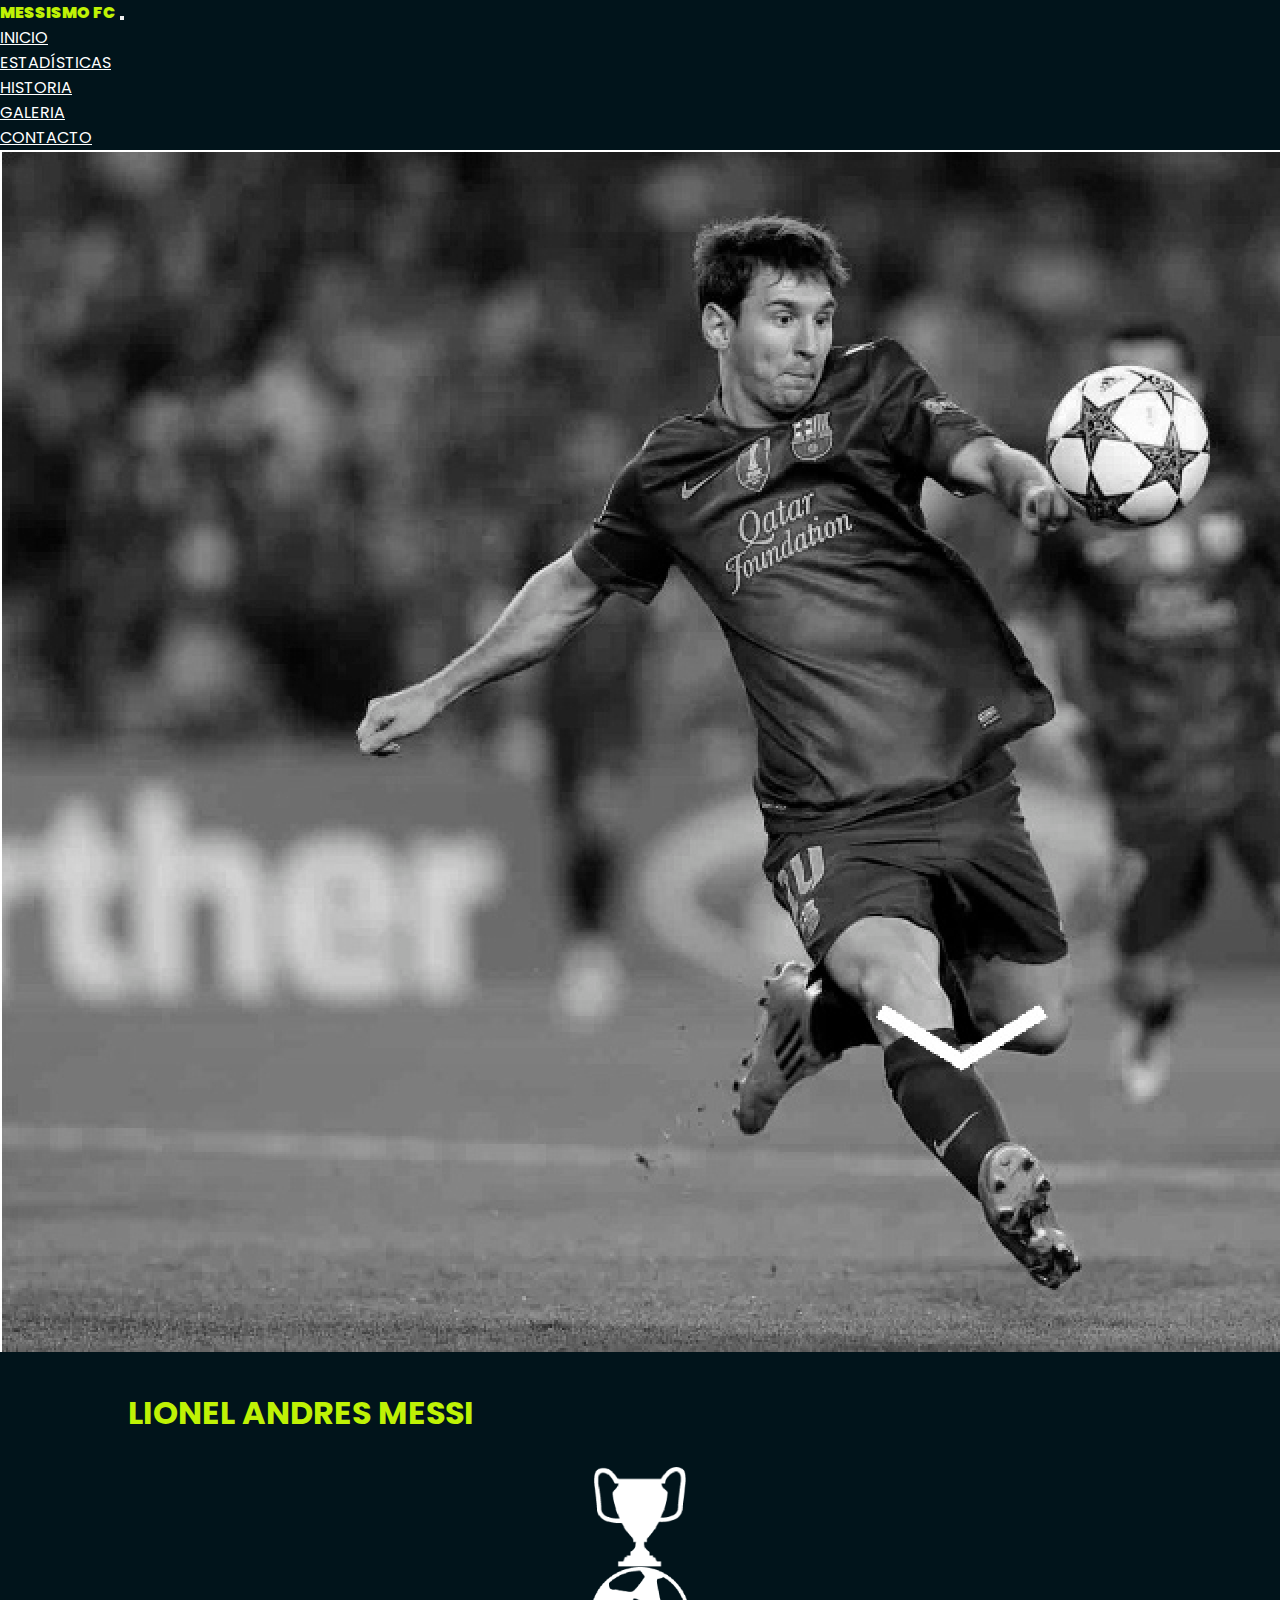
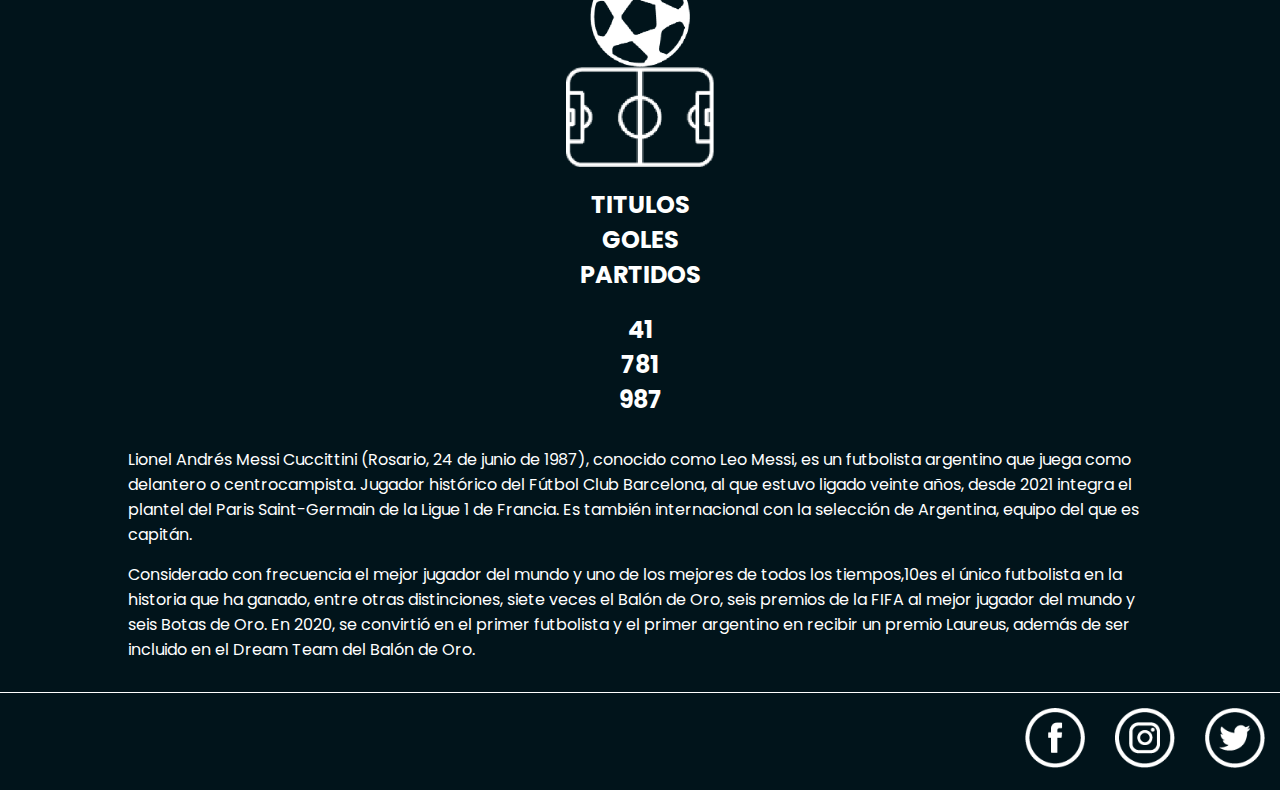
<file: index.html>
<!DOCTYPE html>
<html lang="en">
<head>
    <meta charset="UTF-8">
    <meta http-equiv="X-UA-Compatible" content="IE=edge">
    <meta name="viewport" content="width=device-width, initial-scale=1.0">
    <title>Document</title>
    <link rel="preconnect" href="https://fonts.googleapis.com">
    <link rel="preconnect" href="https://fonts.gstatic.com" crossorigin>
    <link href="https://fonts.googleapis.com/css2?family=Poppins:ital,wght@0,400;0,900;1,400;1,900&display=swap" rel="stylesheet">
    <!-- CSS only -->
    <link href="https://cdn.jsdelivr.net/npm/bootstrap@5.2.2/dist/css/bootstrap.min.css" rel="stylesheet" integrity="sha384-Zenh87qX5JnK2Jl0vWa8Ck2rdkQ2Bzep5IDxbcnCeuOxjzrPF/et3URy9Bv1WTRi" crossorigin="anonymous">
<!-- JavaScript Bundle with Popper -->
    <script src="https://cdn.jsdelivr.net/npm/bootstrap@5.2.2/dist/js/bootstrap.bundle.min.js" integrity="sha384-OERcA2EqjJCMA+/3y+gxIOqMEjwtxJY7qPCqsdltbNJuaOe923+mo//f6V8Qbsw3" crossorigin="anonymous"></script>
    <link rel="stylesheet" href="./css/estilos.css">
</head>
<body>

    <header>
        <nav class="navbar navbar-dark navbar-expand-lg">
            <div class="container-fluid">
              <a class="navbar-brand">MESSISMO FC</a>
              <button class="navbar-toggler" type="button" data-bs-toggle="collapse" data-bs-target="#navbarNav" aria-controls="navbarNav" aria-expanded="false" aria-label="Toggle navigation">
                <span class="navbar-toggler-icon"></span>
              </button>
              <div class="collapse navbar-collapse" id="navbarNav">
                <ul class="navbar-nav">
                  <li class="nav-item">
                    <a class="nav-link"  href="./index.html">INICIO</a>
                  </li>
                  <li class="nav-item">
                    <a class="nav-link" href="./pages/estadisticas.html">ESTADÍSTICAS</a>
                  </li>
                  <li class="nav-item">
                    <a class="nav-link" href="./pages/historia.html">HISTORIA</a>
                  </li>
                  <li class="nav-item">
                    <a class="nav-link" href="./pages/galeria.html">GALERIA</a>
                  </li>
                  <li class="nav-item">
                    <a class="nav-link" href="./pages/contacto.html">CONTACTO</a>
                  </li>
                </ul>
              </div>
            </div>
          </nav>
    </header>



    <main>

        <section>
            <article>
              <img src="./img/fotomessi.jpg" class="img-fluid" alt="...">
                <h1 class="text-start h1" id="landingh1">LIONEL ANDRES MESSI</h1>
           </article>


           
           <section class="homeSection">
            <article>
                <div class="row satsMargin">
                  <div class="col-4 stats">
                    <img src="./img/trofeo.png" alt="trofeo" class="img-fluid iconos-stats">
                  </div>
                  <div class="col-4 stats">
                    <img src="./img/pelota.png" alt="pelota" class="img-fluid iconos-stats">
                  </div>
                  <div class="col-4 stats">
                    <img src="./img/cancha.png" alt="trofeo" class="img-fluid iconos-stats">
                  </div>

                  <div class="row satsMargin">
                    <div class="col">
                      <h2 class="fs-2 statsh2">TITULOS</h2>
                    </div>
                    <div class="col">
                      <h2 class="fs-2 statsh2">GOLES</h2>
                    </div>
                    <div class="col">
                      <h2 class="fs-2 statsh2">PARTIDOS</h2>
                    </div>

                    <div class="row satsMargin">
                      <div class="col">
                        <h2 class="fs-2 statsh2">41</h2>
                      </div>
                      <div class="col">
                        <h2 class="fs-2 statsh2">781</h2>
                      </div>
                      <div class="col">
                        <h2 class="fs-2 statsh2">987</h2>
                      </div>
            </article>
           </section>



           <section class="homeSection">
            <article>
                <p class="col-12 col-md-9 fs-6 textoRegular">Lionel Andrés Messi Cuccittini (Rosario, 24 de junio de 1987), conocido como Leo Messi, es un futbolista argentino que juega como delantero o centrocampista. Jugador histórico del Fútbol Club Barcelona, al que estuvo ligado veinte años, desde 2021 integra el plantel del Paris Saint-Germain de la Ligue 1 de Francia. Es también internacional con la selección de Argentina, equipo del que es capitán.</p>
                <p class="col-12 col-md-9 fs-6 textoRegular">Considerado con frecuencia el mejor jugador del mundo y uno de los mejores de todos los tiempos,10​es el único futbolista en la historia que ha ganado, entre otras distinciones, siete veces el Balón de Oro, seis premios de la FIFA al mejor jugador del mundo y seis Botas de Oro. En 2020, se convirtió en el primer futbolista y el primer argentino en recibir un premio Laureus, además de ser incluido en el Dream Team del Balón de Oro.</p>
            </article>
        </section>
    </main>

    <footer>
      <a href="https://m.facebook.com/">
        <img src="./img/facebook.png" alt="facebook"class="img-fluid footerImg">
      </a>
      <a href="https://www.instagram.com/">
        <img src="./img/instagram.png" alt="instagram"class="img-fluid footerImg">
      </a>
      <a href="https://mobile.twitter.com/home">
        <img src="./img/twitter.png" alt="twitter" class="img-fluid footerImg">
      </a>
    </footer>
  
</body>
</html>
</file>
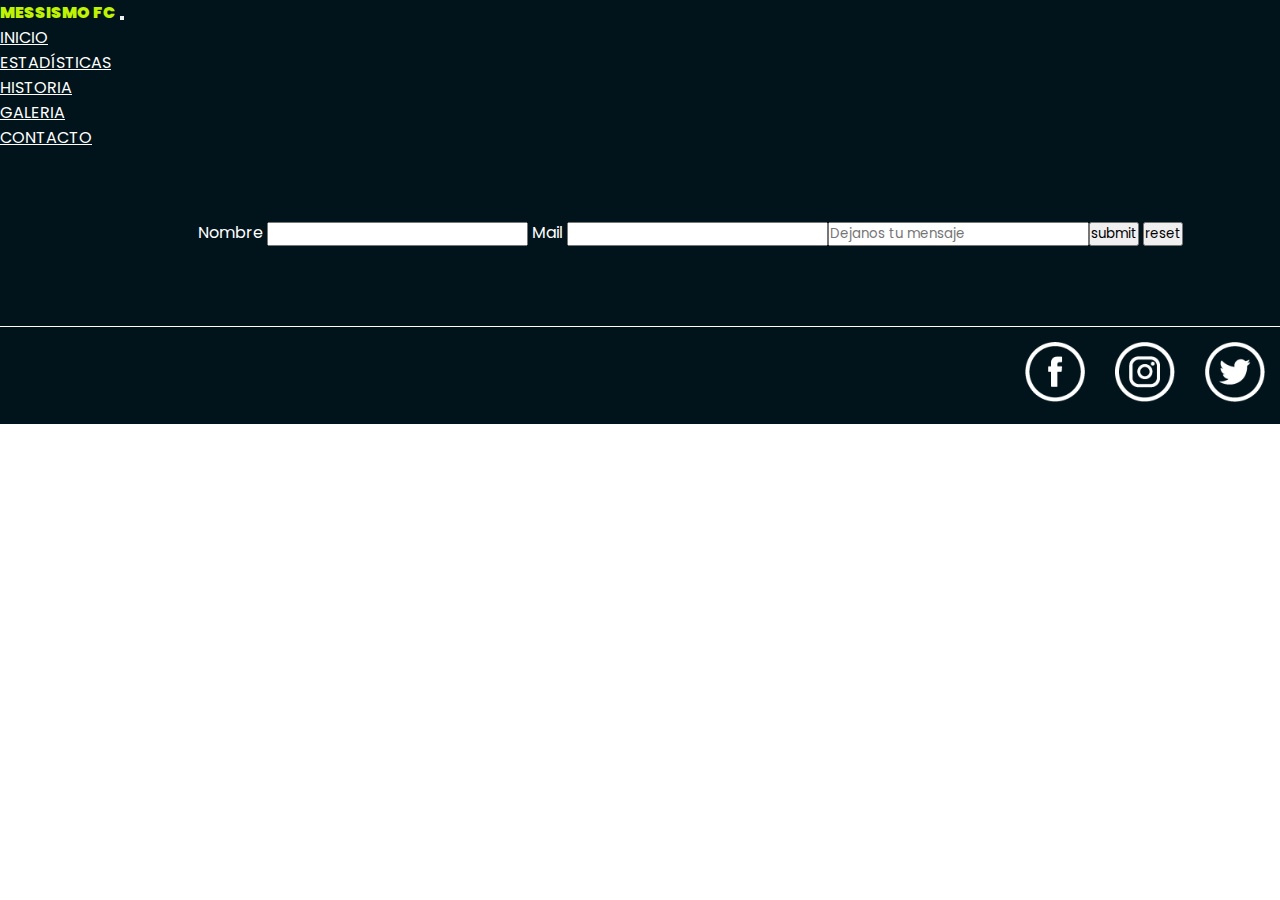
<file: pages/contacto.html>
<!DOCTYPE html>
<html lang="en">
<head>
    <meta charset="UTF-8">
    <meta http-equiv="X-UA-Compatible" content="IE=edge">
    <meta name="viewport" content="width=device-width, initial-scale=1.0">
    <title>Document</title>
    <link rel="preconnect" href="https://fonts.googleapis.com">
    <link rel="preconnect" href="https://fonts.gstatic.com" crossorigin>
    <link href="https://fonts.googleapis.com/css2?family=Poppins:ital,wght@0,400;0,900;1,400;1,900&display=swap" rel="stylesheet">
    <!-- CSS only -->
    <link href="https://cdn.jsdelivr.net/npm/bootstrap@5.2.2/dist/css/bootstrap.min.css" rel="stylesheet" integrity="sha384-Zenh87qX5JnK2Jl0vWa8Ck2rdkQ2Bzep5IDxbcnCeuOxjzrPF/et3URy9Bv1WTRi" crossorigin="anonymous">
<!-- JavaScript Bundle with Popper -->
    <script src="https://cdn.jsdelivr.net/npm/bootstrap@5.2.2/dist/js/bootstrap.bundle.min.js" integrity="sha384-OERcA2EqjJCMA+/3y+gxIOqMEjwtxJY7qPCqsdltbNJuaOe923+mo//f6V8Qbsw3" crossorigin="anonymous"></script>
    <link rel="stylesheet" href="../css/estilos.css">
</head>
<body>
  <header>
    <nav class="navbar navbar-dark navbar-expand-lg">
        <div class="container-fluid">
          <a class="navbar-brand">MESSISMO FC</a>
          <button class="navbar-toggler" type="button" data-bs-toggle="collapse" data-bs-target="#navbarNav" aria-controls="navbarNav" aria-expanded="false" aria-label="Toggle navigation">
            <span class="navbar-toggler-icon"></span>
          </button>
          <div class="collapse navbar-collapse" id="navbarNav">
            <ul class="navbar-nav">
              <li class="nav-item">
                <a class="nav-link" href="../index.html">INICIO</a>
              </li>
              <li class="nav-item">
                <a class="nav-link" href="./estadisticas.html">ESTADÍSTICAS</a>
              </li>
              <li class="nav-item">
                <a class="nav-link" href="./historia.html">HISTORIA</a>
              </li>
              <li class="nav-item">
                <a class="nav-link" href="./galeria.html">GALERIA</a>
              </li>
              <li class="nav-item">
                <a class="nav-link" href="./contacto.html">CONTACTO</a>
              </li>
            </ul>
          </div>
        </div>
      </nav>
</header>

    <main>
     <section>
            <article>
              <form class="row">
                <div class="col-12 col-md-8 contactoMargin">
                    <label for="nombre" class="nombre">Nombre</label>
                    <input type="name" name="nombre" id="nombre" class="inputUno">
                    <label for="mail" class="mail">Mail</label>
                    <input type="email" name="mail" id="mail" class="inputUno">
                </div>
                <div class="col-12 col-md-8 contactoMargin">
                  <label for="text"></label>
                  <input type="text" name="text" id="text" placeholder="Dejanos tu mensaje" class="inputDos">
                </div>
                <div class="col-12 col-md-8 contactoMargin">
                  <input type="submit" value="submit">
                  <input type="reset" value="reset">
                </div>
              </form>
            </article>
        </section>
</main>

<footer>
  <a href="https://m.facebook.com/">
    <img src="../img/facebook.png" alt="facebook"class="img-fluid footerImg">
  </a>
  <a href="https://www.instagram.com/">
    <img src="../img/instagram.png" alt="instagram"class="img-fluid footerImg">
  </a>
  <a href="https://mobile.twitter.com/home">
    <img src="../img/twitter.png" alt="twitter" class="img-fluid footerImg">
  </a>
</footer>
</body>
</html>
</file>
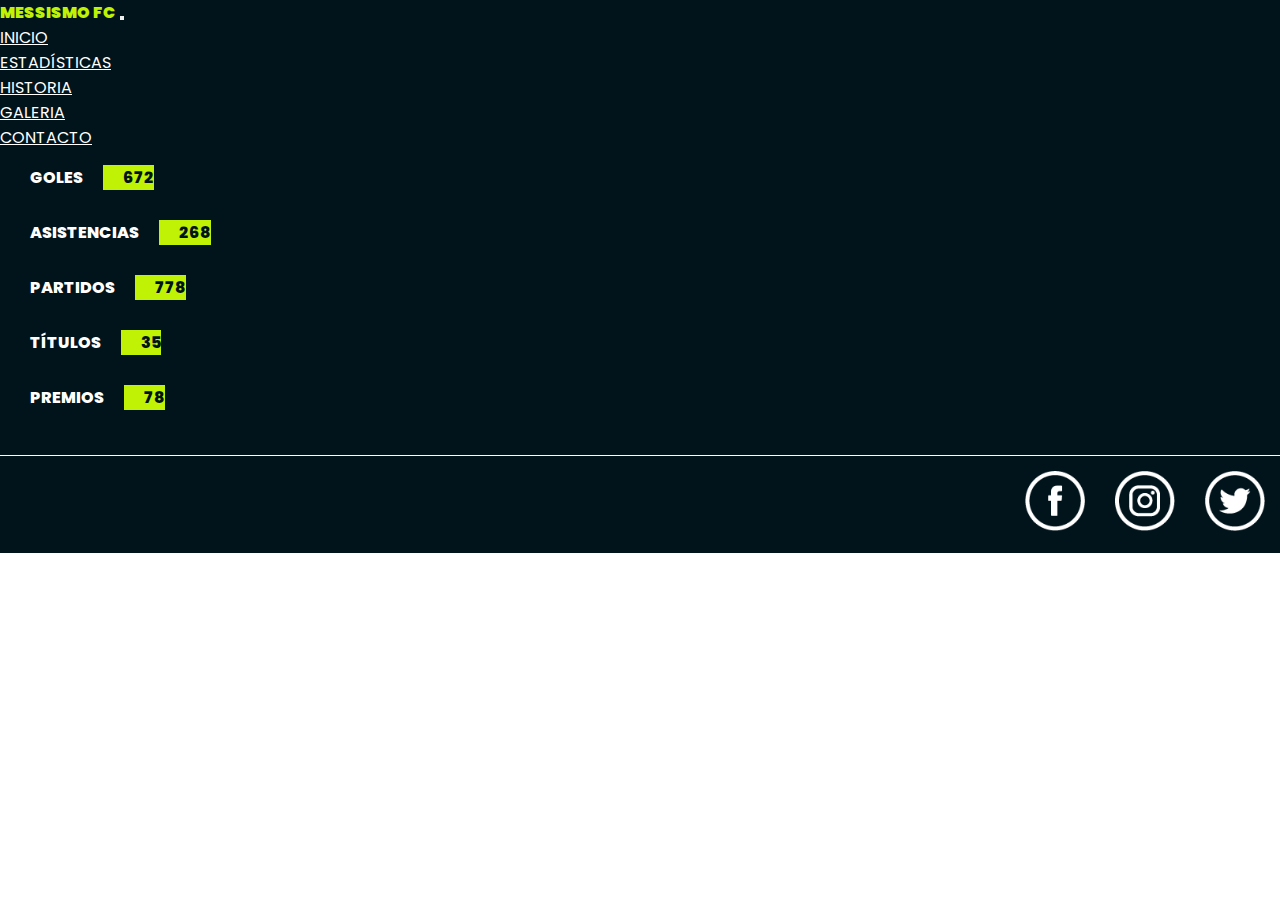
<file: pages/estadisticas.html>
<!DOCTYPE html>
<html lang="en">
<head>
    <meta charset="UTF-8">
    <meta http-equiv="X-UA-Compatible" content="IE=edge">
    <meta name="viewport" content="width=device-width, initial-scale=1.0">
    <title>Document</title>
    <link rel="preconnect" href="https://fonts.googleapis.com">
    <link rel="preconnect" href="https://fonts.gstatic.com" crossorigin>
    <link href="https://fonts.googleapis.com/css2?family=Poppins:ital,wght@0,400;0,900;1,400;1,900&display=swap" rel="stylesheet">
    <!-- CSS only -->
    <link href="https://cdn.jsdelivr.net/npm/bootstrap@5.2.2/dist/css/bootstrap.min.css" rel="stylesheet" integrity="sha384-Zenh87qX5JnK2Jl0vWa8Ck2rdkQ2Bzep5IDxbcnCeuOxjzrPF/et3URy9Bv1WTRi" crossorigin="anonymous">
<!-- JavaScript Bundle with Popper -->
    <script src="https://cdn.jsdelivr.net/npm/bootstrap@5.2.2/dist/js/bootstrap.bundle.min.js" integrity="sha384-OERcA2EqjJCMA+/3y+gxIOqMEjwtxJY7qPCqsdltbNJuaOe923+mo//f6V8Qbsw3" crossorigin="anonymous"></script>
    <link rel="stylesheet" href="../css/estilos.css">
</head>
<body>
  <header>
    <nav class="navbar navbar-dark navbar-expand-lg">
        <div class="container-fluid">
          <a class="navbar-brand">MESSISMO FC</a>
          <button class="navbar-toggler" type="button" data-bs-toggle="collapse" data-bs-target="#navbarNav" aria-controls="navbarNav" aria-expanded="false" aria-label="Toggle navigation">
            <span class="navbar-toggler-icon"></span>
          </button>
          <div class="collapse navbar-collapse" id="navbarNav">
            <ul class="navbar-nav">
              <li class="nav-item">
                <a class="nav-link" href="../index.html">INICIO</a>
              </li>
              <li class="nav-item">
                <a class="nav-link" href="./estadisticas.html">ESTADÍSTICAS</a>
              </li>
              <li class="nav-item">
                <a class="nav-link" href="./historia.html">HISTORIA</a>
              </li>
              <li class="nav-item">
                <a class="nav-link" href="./galeria.html">GALERIA</a>
              </li>
              <li class="nav-item">
                <a class="nav-link" href="./contacto.html">CONTACTO</a>
              </li>
            </ul>
          </div>
        </div>
      </nav>
</header>

    <main>
      <section>
        <article class="estadisticas">
          <div class="fs-1">GOLES</div>
          <div class="col-4 col-md-5 fs-1 goles">672</div>
        </article>
        <article class="estadisticas">
          <div class="fs-1">ASISTENCIAS</div>
          <div class="col-3 fs-1 asistencias">268</div>
        </article>
        <article class="estadisticas">
          <div class="fs-1">PARTIDOS</div>
          <div class="col-5 col-md-7 fs-1 partidos">778</div>
        </article>
        <article class="estadisticas">
          <div class="fs-1">TÍTULOS</div>
          <div class="col-2 col-md-1 fs-1 titulos">35</div>
        </article>
        <article class="estadisticas">
          <div class="fs-1">PREMIOS</div>
          <div class="col-2 fs-1 premios">78</div>
        </article>
      </section>
</main>

<footer>
  <a href="https://m.facebook.com/">
    <img src="../img/facebook.png" alt="facebook"class="img-fluid footerImg">
  </a>
  <a href="https://www.instagram.com/">
    <img src="../img/instagram.png" alt="instagram"class="img-fluid footerImg">
  </a>
  <a href="https://mobile.twitter.com/home">
    <img src="../img/twitter.png" alt="twitter" class="img-fluid footerImg">
  </a>
</footer>
</body>
</html>
</file>
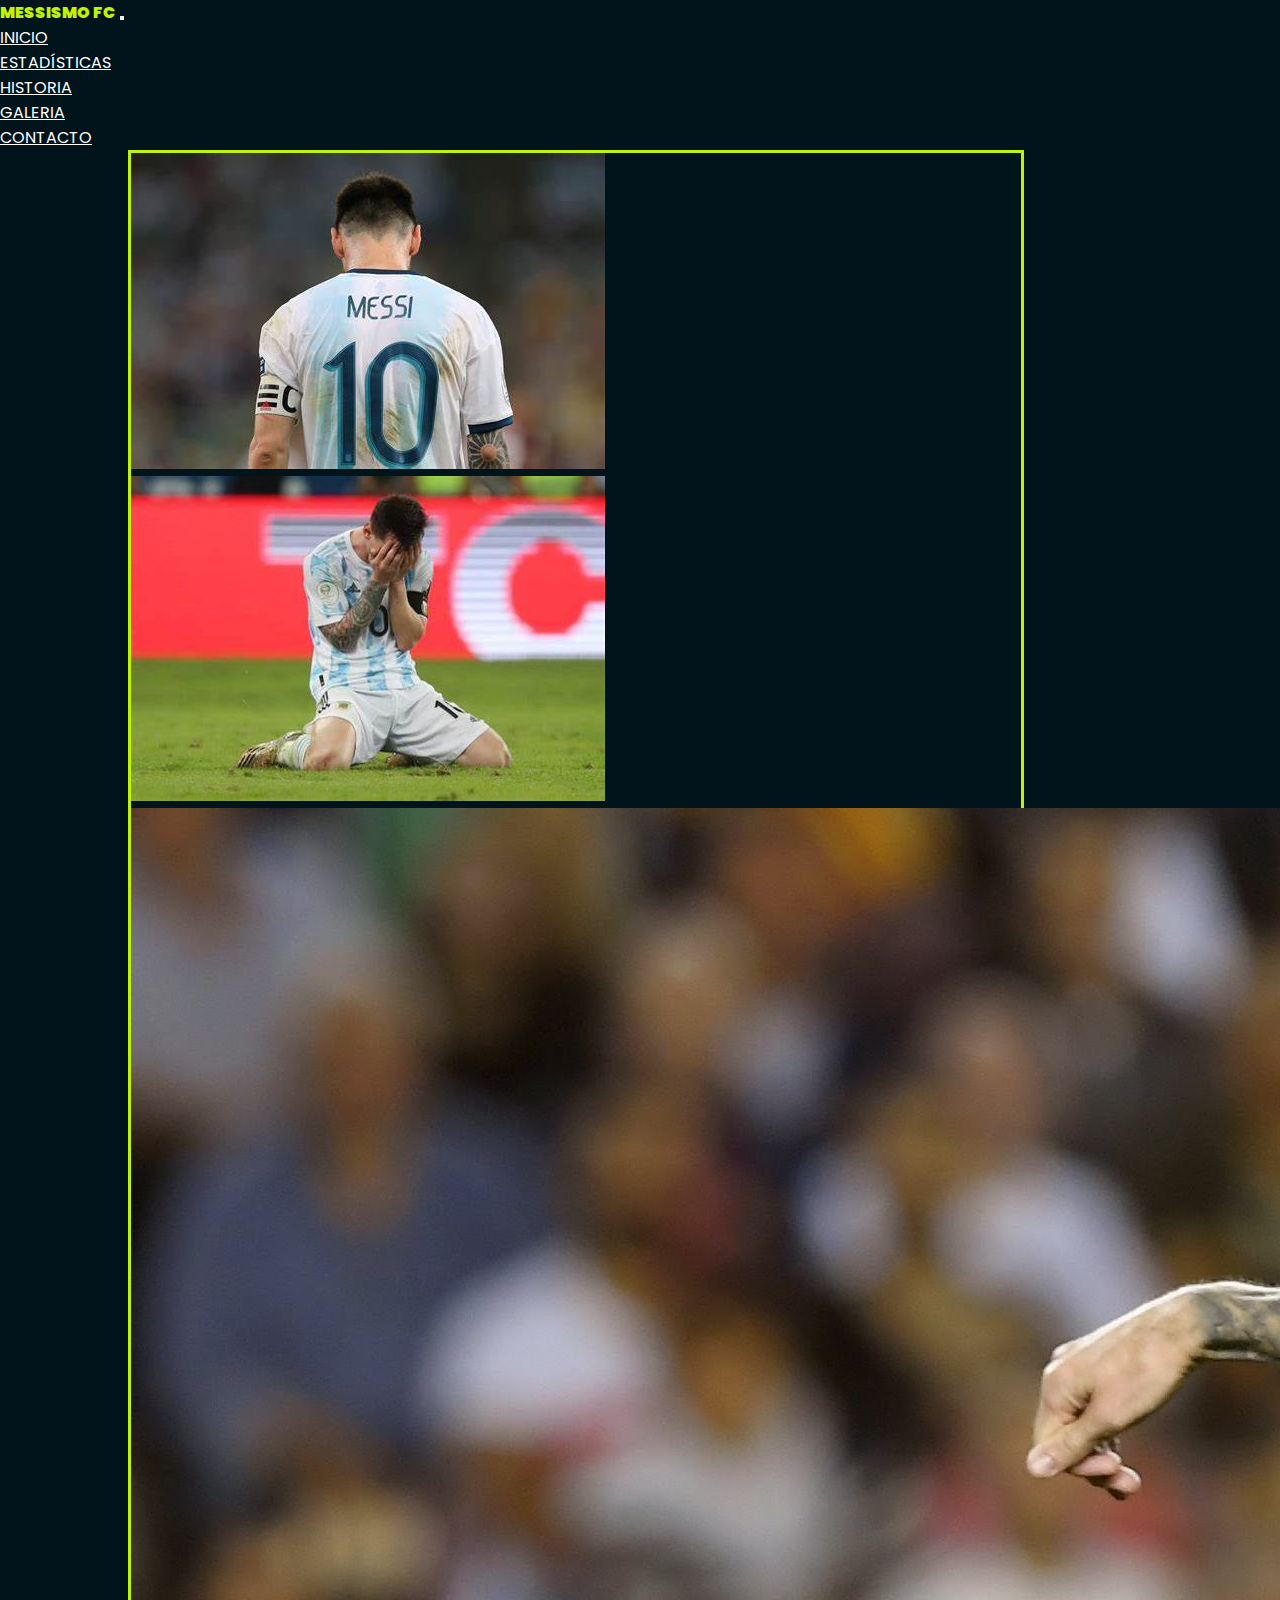
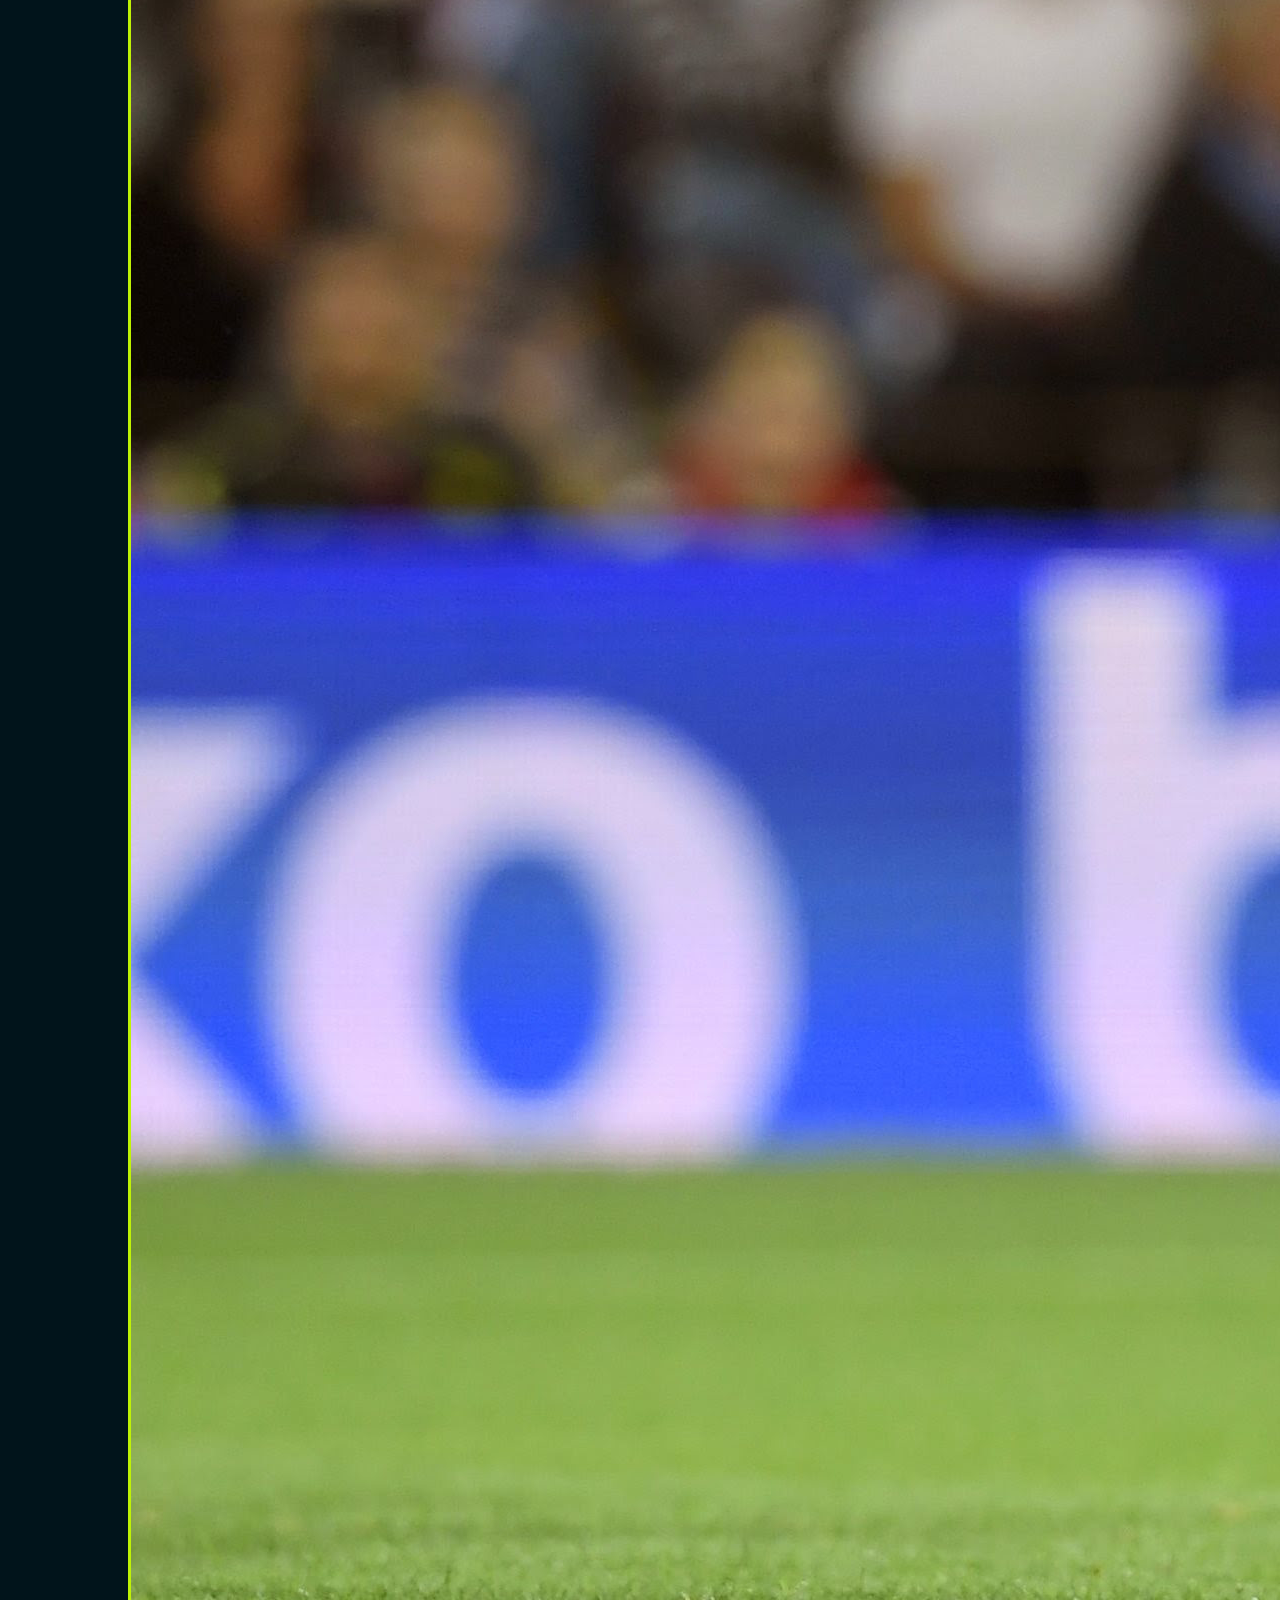
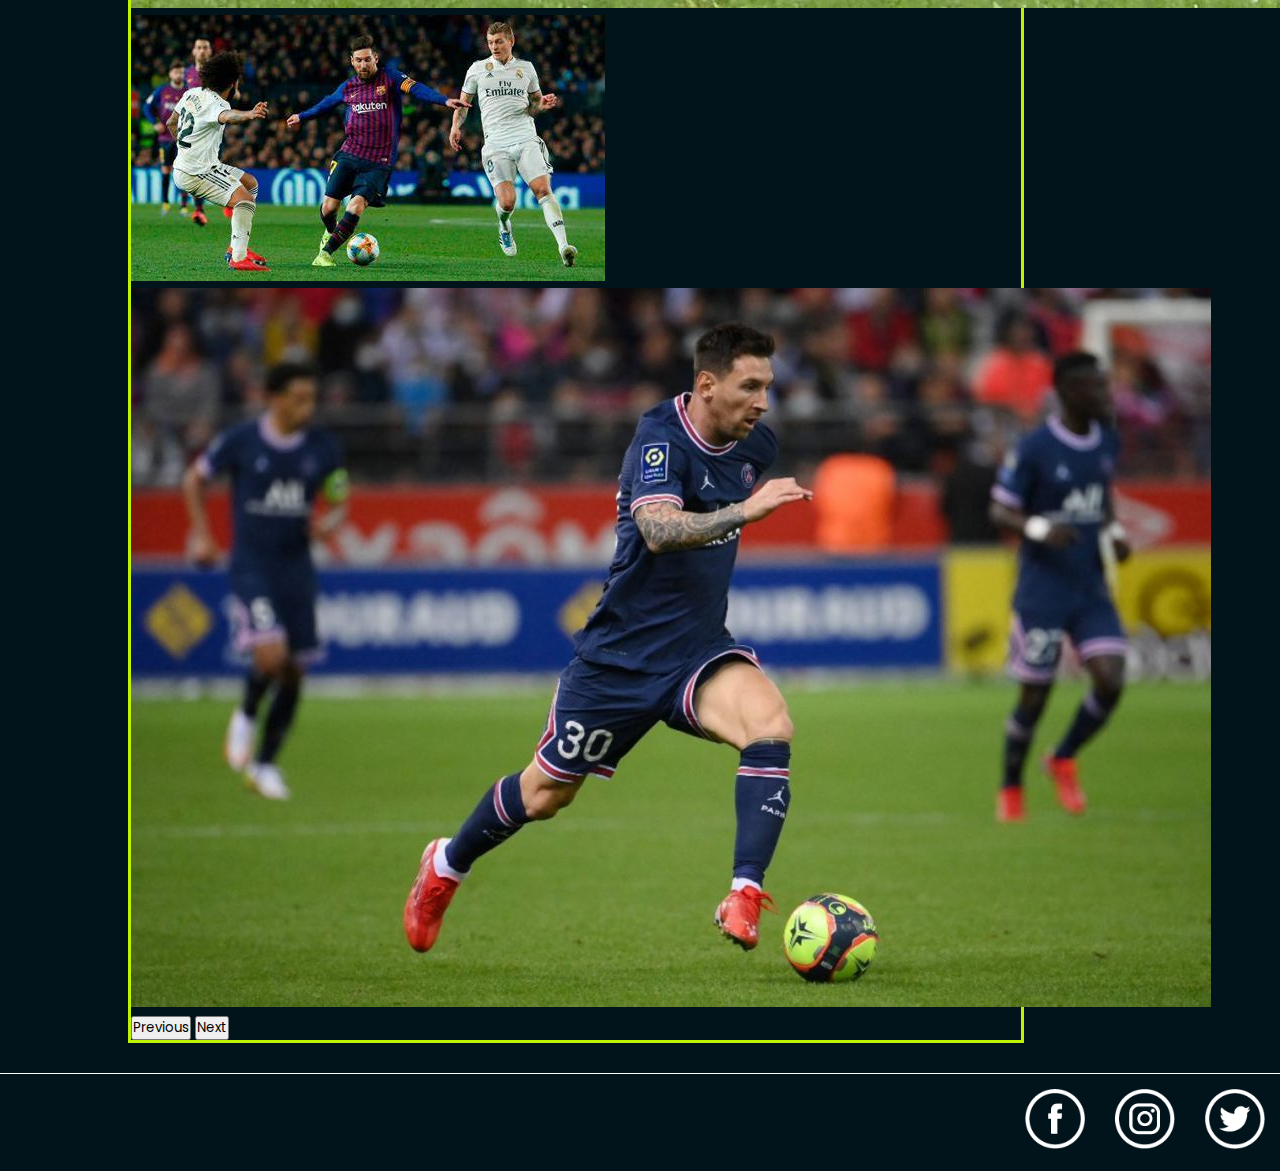
<file: pages/galeria.html>
<!DOCTYPE html>
<html lang="en">
<head>
    <meta charset="UTF-8">
    <meta http-equiv="X-UA-Compatible" content="IE=edge">
    <meta name="viewport" content="width=device-width, initial-scale=1.0">
    <title>Document</title>
    <link rel="preconnect" href="https://fonts.googleapis.com">
    <link rel="preconnect" href="https://fonts.gstatic.com" crossorigin>
    <link href="https://fonts.googleapis.com/css2?family=Poppins:ital,wght@0,400;0,900;1,400;1,900&display=swap" rel="stylesheet">
    <!-- CSS only -->
    <link href="https://cdn.jsdelivr.net/npm/bootstrap@5.2.2/dist/css/bootstrap.min.css" rel="stylesheet" integrity="sha384-Zenh87qX5JnK2Jl0vWa8Ck2rdkQ2Bzep5IDxbcnCeuOxjzrPF/et3URy9Bv1WTRi" crossorigin="anonymous">
<!-- JavaScript Bundle with Popper -->
    <script src="https://cdn.jsdelivr.net/npm/bootstrap@5.2.2/dist/js/bootstrap.bundle.min.js" integrity="sha384-OERcA2EqjJCMA+/3y+gxIOqMEjwtxJY7qPCqsdltbNJuaOe923+mo//f6V8Qbsw3" crossorigin="anonymous"></script>
    <link rel="stylesheet" href="../css/estilos.css">
</head>
<body>
  <header>
    <nav class="navbar navbar-dark navbar-expand-lg">
        <div class="container-fluid">
          <a class="navbar-brand">MESSISMO FC</a>
          <button class="navbar-toggler" type="button" data-bs-toggle="collapse" data-bs-target="#navbarNav" aria-controls="navbarNav" aria-expanded="false" aria-label="Toggle navigation">
            <span class="navbar-toggler-icon"></span>
          </button>
          <div class="collapse navbar-collapse" id="navbarNav">
            <ul class="navbar-nav">
              <li class="nav-item">
                <a class="nav-link" href="../index.html">INICIO</a>
              </li>
              <li class="nav-item">
                <a class="nav-link" href="./estadisticas.html">ESTADÍSTICAS</a>
              </li>
              <li class="nav-item">
                <a class="nav-link" href="./historia.html">HISTORIA</a>
              </li>
              <li class="nav-item">
                <a class="nav-link" href="./galeria.html">GALERIA</a>
              </li>
              <li class="nav-item">
                <a class="nav-link" href="./contacto.html">CONTACTO</a>
              </li>
            </ul>
          </div>
        </div>
      </nav>
</header>

    <main>
     <section>
            <article>
              <div id="carouselExampleControls" class="carousel slide" data-bs-ride="carousel">
                <div class="carousel-inner">
                  <div class="carousel-item active">
                    <img src="../img/messi arg 2.jpeg" class="d-block w-100" alt="...">
                  </div>
                  <div class="carousel-item">
                    <img src="../img/messi argentina.jpeg" class="d-block w-100" alt="...">
                  </div>
                  <div class="carousel-item">
                    <img src="../img/messi barcelona 2.jpeg" class="d-block w-100" alt="...">
                  </div>
                  <div class="carousel-item">
                    <img src="../img/messi jugando en el barcelona.jpeg" class="d-block w-100" alt="...">
                  </div>
                  <div class="carousel-item">
                    <img src="../img/Messi jugando en el psg.jpeg" class="d-block w-100" alt="...">
                  </div>
                </div>
                <button class="carousel-control-prev" type="button" data-bs-target="#carouselExampleControls" data-bs-slide="prev">
                  <span class="carousel-control-prev-icon" aria-hidden="true"></span>
                  <span class="visually-hidden">Previous</span>
                </button>
                <button class="carousel-control-next" type="button" data-bs-target="#carouselExampleControls" data-bs-slide="next">
                  <span class="carousel-control-next-icon" aria-hidden="true"></span>
                  <span class="visually-hidden">Next</span>
                </button>
              </div>
            </article>
        </section>
</main>

<footer>
  <a href="https://m.facebook.com/">
    <img src="../img/facebook.png" alt="facebook"class="img-fluid footerImg">
  </a>
  <a href="https://www.instagram.com/">
    <img src="../img/instagram.png" alt="instagram"class="img-fluid footerImg">
  </a>
  <a href="https://mobile.twitter.com/home">
    <img src="../img/twitter.png" alt="twitter" class="img-fluid footerImg">
  </a>
</footer>
</body>
</html>
</file>
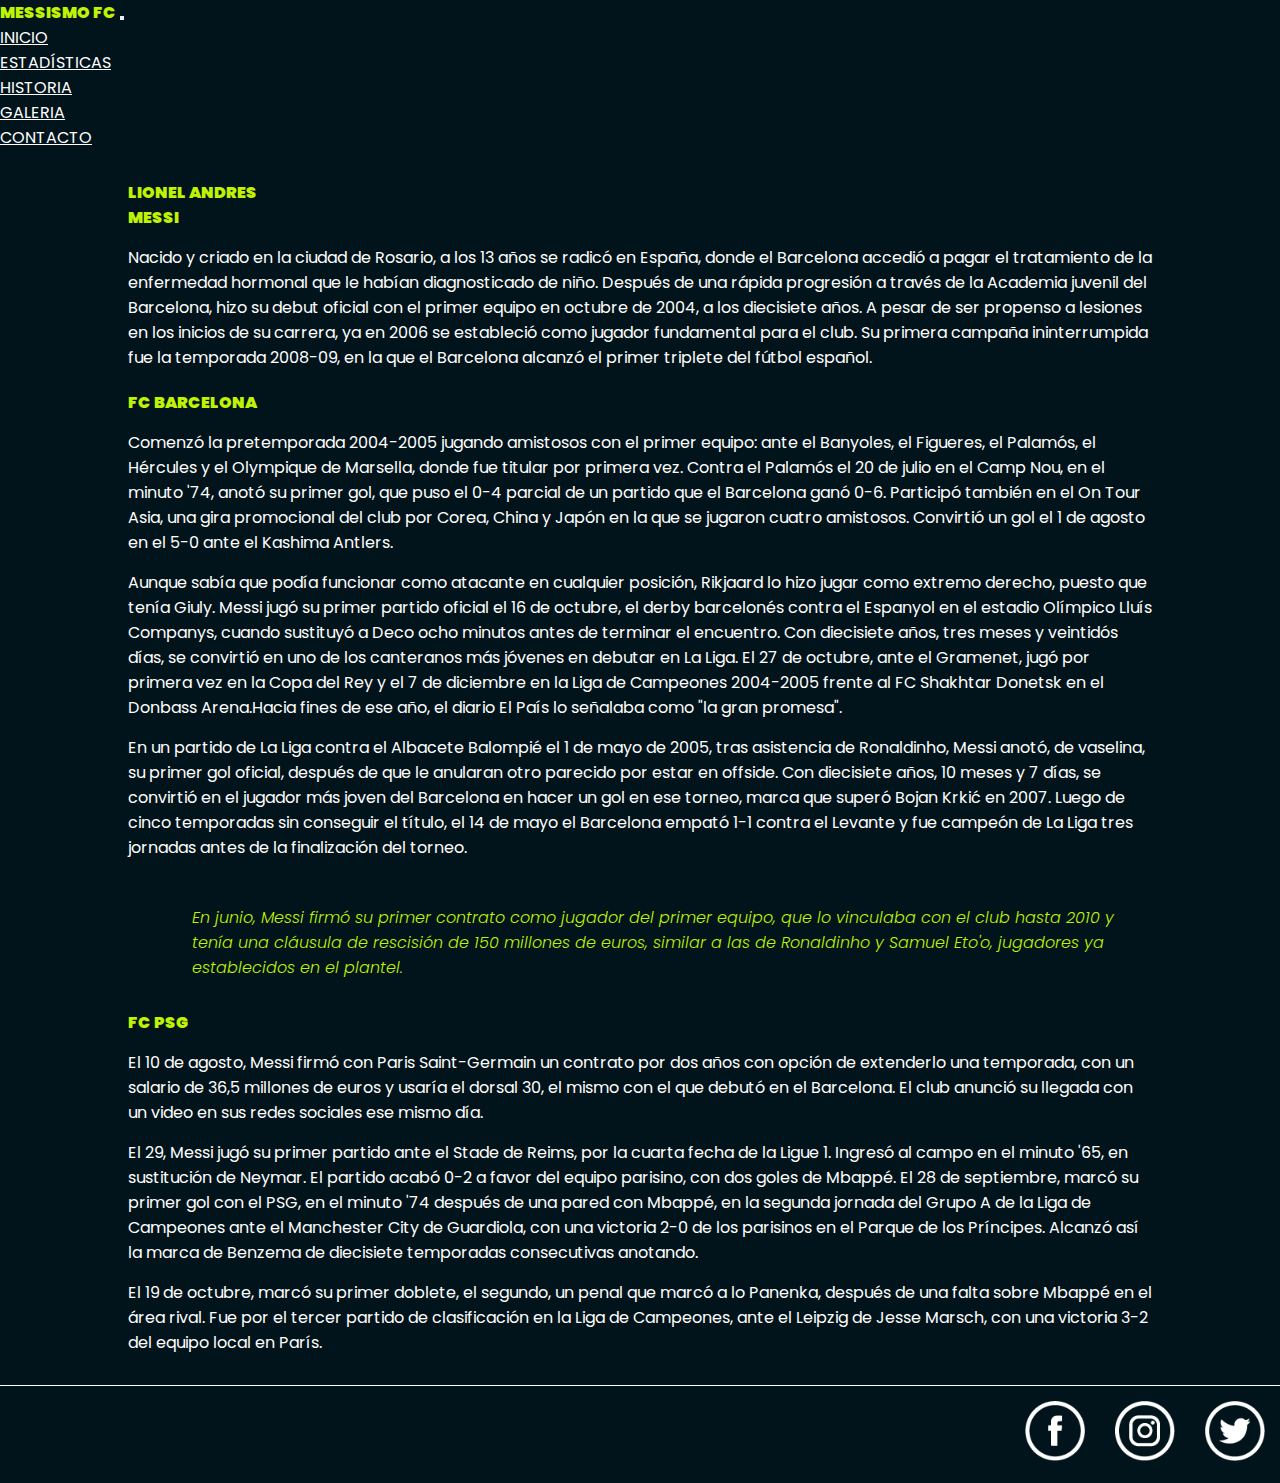
<file: pages/historia.html>
<!DOCTYPE html>
<html lang="en">
<head>
    <meta charset="UTF-8">
    <meta http-equiv="X-UA-Compatible" content="IE=edge">
    <meta name="viewport" content="width=device-width, initial-scale=1.0">
    <title>Document</title>
    <link rel="preconnect" href="https://fonts.googleapis.com">
    <link rel="preconnect" href="https://fonts.gstatic.com" crossorigin>
    <link href="https://fonts.googleapis.com/css2?family=Poppins:ital,wght@0,400;0,900;1,400;1,900&display=swap" rel="stylesheet">
    <!-- CSS only -->
    <link href="https://cdn.jsdelivr.net/npm/bootstrap@5.2.2/dist/css/bootstrap.min.css" rel="stylesheet" integrity="sha384-Zenh87qX5JnK2Jl0vWa8Ck2rdkQ2Bzep5IDxbcnCeuOxjzrPF/et3URy9Bv1WTRi" crossorigin="anonymous">
<!-- JavaScript Bundle with Popper -->
    <script src="https://cdn.jsdelivr.net/npm/bootstrap@5.2.2/dist/js/bootstrap.bundle.min.js" integrity="sha384-OERcA2EqjJCMA+/3y+gxIOqMEjwtxJY7qPCqsdltbNJuaOe923+mo//f6V8Qbsw3" crossorigin="anonymous"></script>
    <link rel="stylesheet" href="../css/estilos.css">
</head>
<body>
  <header>
    <nav class="navbar navbar-dark navbar-expand-lg">
        <div class="container-fluid">
          <a class="navbar-brand">MESSISMO FC</a>
          <button class="navbar-toggler" type="button" data-bs-toggle="collapse" data-bs-target="#navbarNav" aria-controls="navbarNav" aria-expanded="false" aria-label="Toggle navigation">
            <span class="navbar-toggler-icon"></span>
          </button>
          <div class="collapse navbar-collapse" id="navbarNav">
            <ul class="navbar-nav">
              <li class="nav-item">
                <a class="nav-link" href="../index.html">INICIO</a>
              </li>
              <li class="nav-item">
                <a class="nav-link" href="./estadisticas.html">ESTADÍSTICAS</a>
              </li>
              <li class="nav-item">
                <a class="nav-link" href="./historia.html">HISTORIA</a>
              </li>
              <li class="nav-item">
                <a class="nav-link" href="./galeria.html">GALERIA</a>
              </li>
              <li class="nav-item">
                <a class="nav-link" href="./contacto.html">CONTACTO</a>
              </li>
            </ul>
          </div>
        </div>
      </nav>
</header>

    <main class="title">
     <section>
            <article>
              <p class="fs-1 historiaTitulo">LIONEL ANDRES</p>
              <p class="fs-1 historiaTitulo">MESSI</p>
              <div class="row"></div>
              <p class="col-12 col-md-9 fs-6 textoRegular">Nacido y criado en la ciudad de Rosario, a los 13 años se radicó en España, donde el Barcelona accedió a pagar el tratamiento de la enfermedad hormonal que le habían diagnosticado de niño. Después de una rápida progresión a través de la Academia juvenil del Barcelona, hizo su debut oficial con el primer equipo en octubre de 2004, a los diecisiete años. A pesar de ser propenso a lesiones en los inicios de su carrera, ya en 2006 se estableció como jugador fundamental para el club. Su primera campaña ininterrumpida fue la temporada 2008-09, en la que el Barcelona alcanzó el primer triplete del fútbol español.</p>
            </article>
        </section>

        <section>
          <article>
            <p class="fs-1 historiaTitulo2">FC BARCELONA</p>
            <div class="row"></div>
            <p class="col-12 col-md-9 fs-6 textoRegular">Comenzó la pretemporada 2004-2005 jugando amistosos con el primer equipo: ante el Banyoles, el Figueres, el Palamós, el Hércules y el Olympique de Marsella, donde fue titular por primera vez. Contra el Palamós el 20 de julio en el Camp Nou, en el minuto '74, anotó su primer gol, que puso el 0-4 parcial de un partido que el Barcelona ganó 0-6. Participó también en el On Tour Asia, una gira promocional del club por Corea, China y Japón en la que se jugaron cuatro amistosos. Convirtió un gol el 1 de agosto en el 5-0 ante el Kashima Antlers.</p>
            <p class="col-12 col-md-9 fs-6 textoRegular">Aunque sabía que podía funcionar como atacante en cualquier posición, Rikjaard lo hizo jugar como extremo derecho, puesto que tenía Giuly. Messi jugó su primer partido oficial el 16 de octubre, el derby barcelonés contra el Espanyol en el estadio Olímpico Lluís Companys, cuando sustituyó a Deco ocho minutos antes de terminar el encuentro. Con diecisiete años, tres meses y veintidós días, se convirtió en uno de los canteranos más jóvenes en debutar en La Liga. El 27 de octubre, ante el Gramenet, jugó por primera vez en la Copa del Rey y el 7 de diciembre en la Liga de Campeones 2004-2005 frente al FC Shakhtar Donetsk en el Donbass Arena.Hacia fines de ese año, el diario El País lo señalaba como "la gran promesa".</p>
            <p class="col-12 col-md-9 fs-6 textoRegular">En un partido de La Liga contra el Albacete Balompié el 1 de mayo de 2005, tras asistencia de Ronaldinho, Messi anotó, de vaselina, su primer gol oficial, después de que le anularan otro parecido por estar en offside. Con diecisiete años, 10 meses y 7 días, se convirtió en el jugador más joven del Barcelona en hacer un gol en ese torneo, marca que superó Bojan Krkić en 2007. Luego de cinco temporadas sin conseguir el título, el 14 de mayo el Barcelona empató 1-1 contra el Levante y fue campeón de La Liga tres jornadas antes de la finalización del torneo.</p>
            <p class="col-12 col-md-9 fs-6 textoRegular2">En junio, Messi firmó su primer contrato como jugador del primer equipo, que lo vinculaba con el club hasta 2010 y tenía una cláusula de rescisión de 150 millones de euros, similar a las de Ronaldinho y Samuel Eto'o, jugadores ya establecidos en el plantel.</p>
            
          </article>
      </section>

      <section>
        <article>
          <p class="fs-1 historiaTitulo2">FC PSG</p>
          <div class="row"></div>
          <p class="col-12 col-md-9 fs-6 textoRegular">El 10 de agosto, Messi firmó con Paris Saint-Germain un contrato por dos años con opción de extenderlo una temporada, con un salario de 36,5 millones de euros y usaría el dorsal 30, el mismo con el que debutó en el Barcelona. El club anunció su llegada con un video en sus redes sociales ese mismo día.</p>
          <p class="col-12 col-md-9 fs-6 textoRegular">El 29, Messi jugó su primer partido ante el Stade de Reims, por la cuarta fecha de la Ligue 1. Ingresó al campo en el minuto '65, en sustitución de Neymar. El partido acabó 0-2 a favor del equipo parisino, con dos goles de Mbappé. El 28 de septiembre, marcó su primer gol con el PSG, en el minuto '74 después de una pared con Mbappé, en la segunda jornada del Grupo A de la Liga de Campeones ante el Manchester City de Guardiola, con una victoria 2-0 de los parisinos en el Parque de los Príncipes. Alcanzó así la marca de Benzema de diecisiete temporadas consecutivas anotando.</p>
          <p class="col-12 col-md-9 fs-6 textoRegular">El 19 de octubre, marcó su primer doblete, el segundo, un penal que marcó a lo Panenka, después de una falta sobre Mbappé en el área rival. Fue por el tercer partido de clasificación en la Liga de Campeones, ante el Leipzig de Jesse Marsch, con una victoria 3-2 del equipo local en París.</p>
        </article>
    </section>
</main>

<footer>
  <a href="https://m.facebook.com/">
    <img src="../img/facebook.png" alt="facebook"class="img-fluid footerImg">
  </a>
  <a href="https://www.instagram.com/">
    <img src="../img/instagram.png" alt="instagram"class="img-fluid footerImg">
  </a>
  <a href="https://mobile.twitter.com/home">
    <img src="../img/twitter.png" alt="twitter" class="img-fluid footerImg">
  </a>
</footer>
</body>
</html>
</file>
<file: css/estilos.css>
*{margin: 0;
padding: 0;
font-family: 'Poppins', sans-serif} 
nav{background-color: #01141B;}
.navbar-brand {color: #BFF205;
font-weight: 900;}
#inicio{color: white;}
.nav-link{color: white;}
.navbar-toggler{color: white;}
#landingh1{color: #BFF205;
margin-top: 30px;
margin-left: 10%;
font-weight: bolder;}
main{background-color: #01141B;}
#navbar{background-color: #01141B;}
main{padding-bottom: 30px;}
.stats{display: flex;
align-items: center;
justify-content: center;
padding: 0%;}
.iconos-stats{display: flex;
align-items: center;
justify-content: center;
height: 100px;
padding: 0%;}
.navbar-toggler-icon{color: white;}
.statsh2{display: flex;
align-items: center;
text-align: center;
justify-content: center;
color: white;}
.satsMargin{margin-top: 20px;}
.contactoMargin{margin-top: 20px;}
.textoRegular{color: white;
padding-left: 10%;
padding-right: 10%;}
.textoRegular2{color: #BFF205;
padding-top: 30px;
margin-bottom: 30px;
padding-left: 15%;
padding-right: 10%;
font-weight: 300;
font-style: italic;}
.homeSection{margin-top: 30px;}
p{margin-bottom: 0%;
margin-top: 15px;}
footer{display: flex;
justify-content: flex-end;
border-top: solid white 1px;
background-color: #01141B;}
.footerImg{padding: 15px;
 height: 60px;
width: 60px;}
.carousel{margin-left: 10%;
margin-right: 20%;
border: solid #BFF205 3px; }
.row{width: 100vw;}
.historiaTitulo{margin-top: 0px;
color: #BFF205;
font-weight: 900;
padding-left: 10%;}
.title{padding-top: 30px;}
.historiaTitulo2{margin-top: 20px;
color: #BFF205;
font-weight: 900;
padding-left: 10%;}
.estadisticas{display: flex;
    color: white;
    font-weight: 800;
    padding-top: 15px;
    margin-bottom: 15px;
    margin-left: 30px;}
    .goles{background-color: #BFF205;
    color: #01141B;
    font-weight: 800;
    margin-left: 20px;
    padding-left: 20px;}
    .asistencias{background-color: #BFF205;
    color: #01141B;
    margin-left: 20px;
    padding-left: 20px;}
     .partidos{background-color: #BFF205;
    color: #01141B;
    margin-left: 20px;
    padding-left: 20px;}
    .titulos{background-color: #BFF205;
    color: #01141B;
    margin-left: 20px;
    padding-left: 20px;}
    .premios{background-color: #BFF205;
    color: #01141B;
    margin-left: 20px;
    padding-left: 20px;}
    .nombre{color: white;}
.mail{color: white;}
form{display: flex;
    justify-content: center;
    align-content: center;
padding: 50px;
margin-top: 0px;}
</file>
